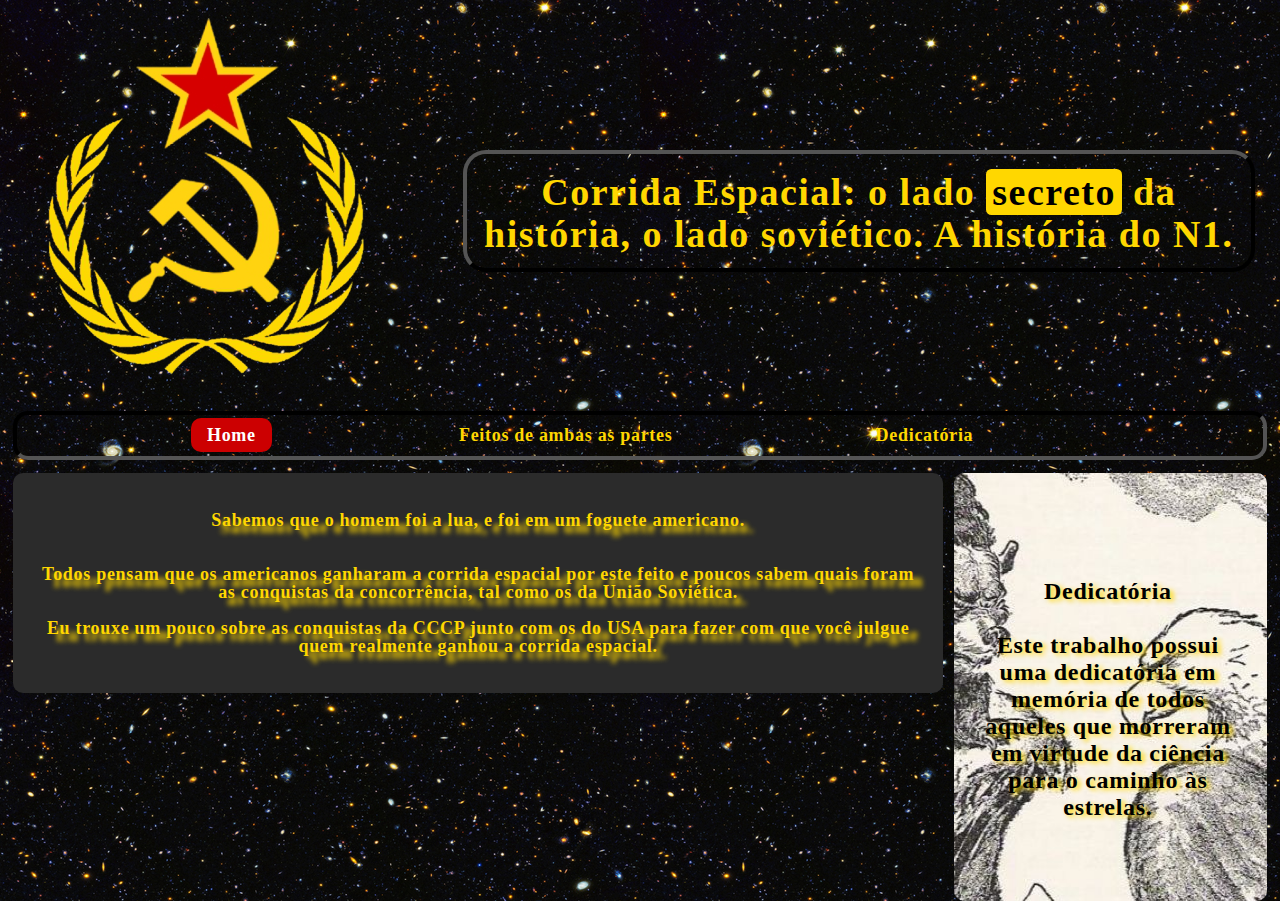
<file: projeto_html/Index.html>
<!DOCTYPE html>
<meta charset="UTF-8">
<meta name="viewport" content="width=device-width, initial-scale=1">

<audio id="Hino URSS" loop="true" preload="auto" autoplay src="./som/National anthem of the Soviet Union - 1944 version.mp3" hidden="true"> </audio>

<html>
	<head>
		<title>The North</title>	
        <link rel="stylesheet" type="text/css" href="main_code.css"/>
        <link rel="icon" type="image/ico" href="imagens/blackstar.png"/>
	</head>

	<body background="imagens/stars.png">
        
	<div class="container">
            <div id="logo"> <a href="Index.html"> <img class="responsive" src="imagens/logo.png"/> </a> </div>
            <div class="bloco-titulo">
                <h1 class="titulo" align="center">
         <!--texto-->   Corrida Espacial: o lado
                            <button onclick="location.href='нераскрытым.html'" class="button">
         <!--texto-->           secreto
                            </button>
         <!--texto-->   da história, o lado soviético. A história do N1.
                </h1>  <!-- fim do titulo -->
            </div> <!-- fim do bloco-titulo -->
            <div class="clear"></div>

            <nav class="barradnav">
                    <div class="fonte1"> 
                        <a class="ativo" href="Index.html">Home</a>          
                        <a href="Feitos.html">Feitos de ambas as partes</a>
                        <a href="Dedicatoria.html">Dedicatória</a>
                    </div><!-- fim da fonte1 -->
            </nav> <!-- fim da barra de navegação -->
            
	    <a href="Dedicatoria.html">
                <div class="blocodireito">
                    <div class="type19">
                        <h1> Dedicatória </h1>
                        <br>
                        <p> Este trabalho possui uma dedicatória em memória de todos aqueles que morreram em virtude da ciência para o caminho às estrelas.</p>
                    </div> <!-- fim type19 -->
                </div> <!-- fim do blocodireito -->
            </a> <!-- fim link no bloco -->
            <div class="blococentral">
                <div class="typeblococentral">
                    <br><p> Sabemos que o homem foi a lua, e foi em um foguete americano.</p><br><br><p> Todos pensam que os americanos ganharam a corrida espacial por este feito e poucos sabem quais foram as conquistas da concorrência, tal como os da União Soviética. </p><br><p> Eu trouxe um pouco sobre as conquistas da CCCP junto com os do USA para fazer com que você julgue quem realmente ganhou a corrida espacial.</p><br>
                </div> <!-- fim da typeblococentral -->            
            </div> <!-- fim blococentral -->
        </div><!-- fim do container -->
    	</body>
</html>
</file>
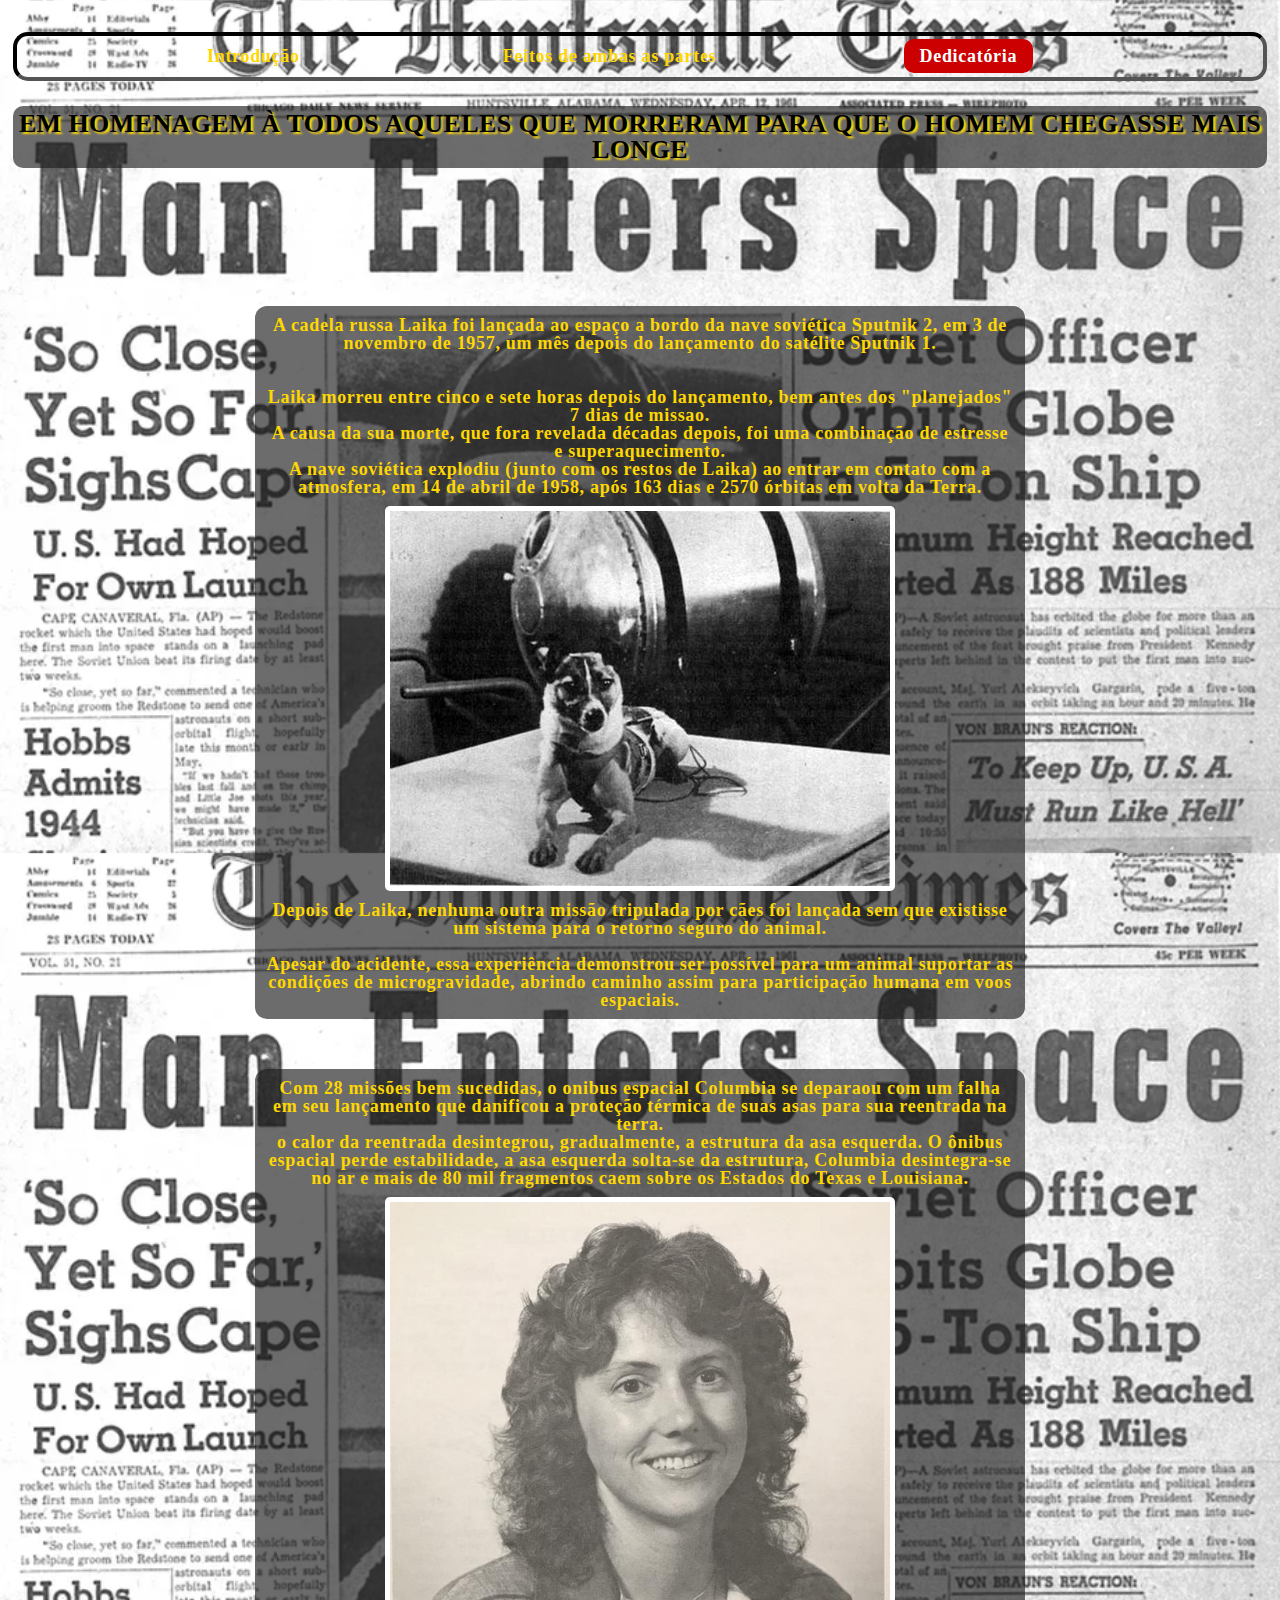
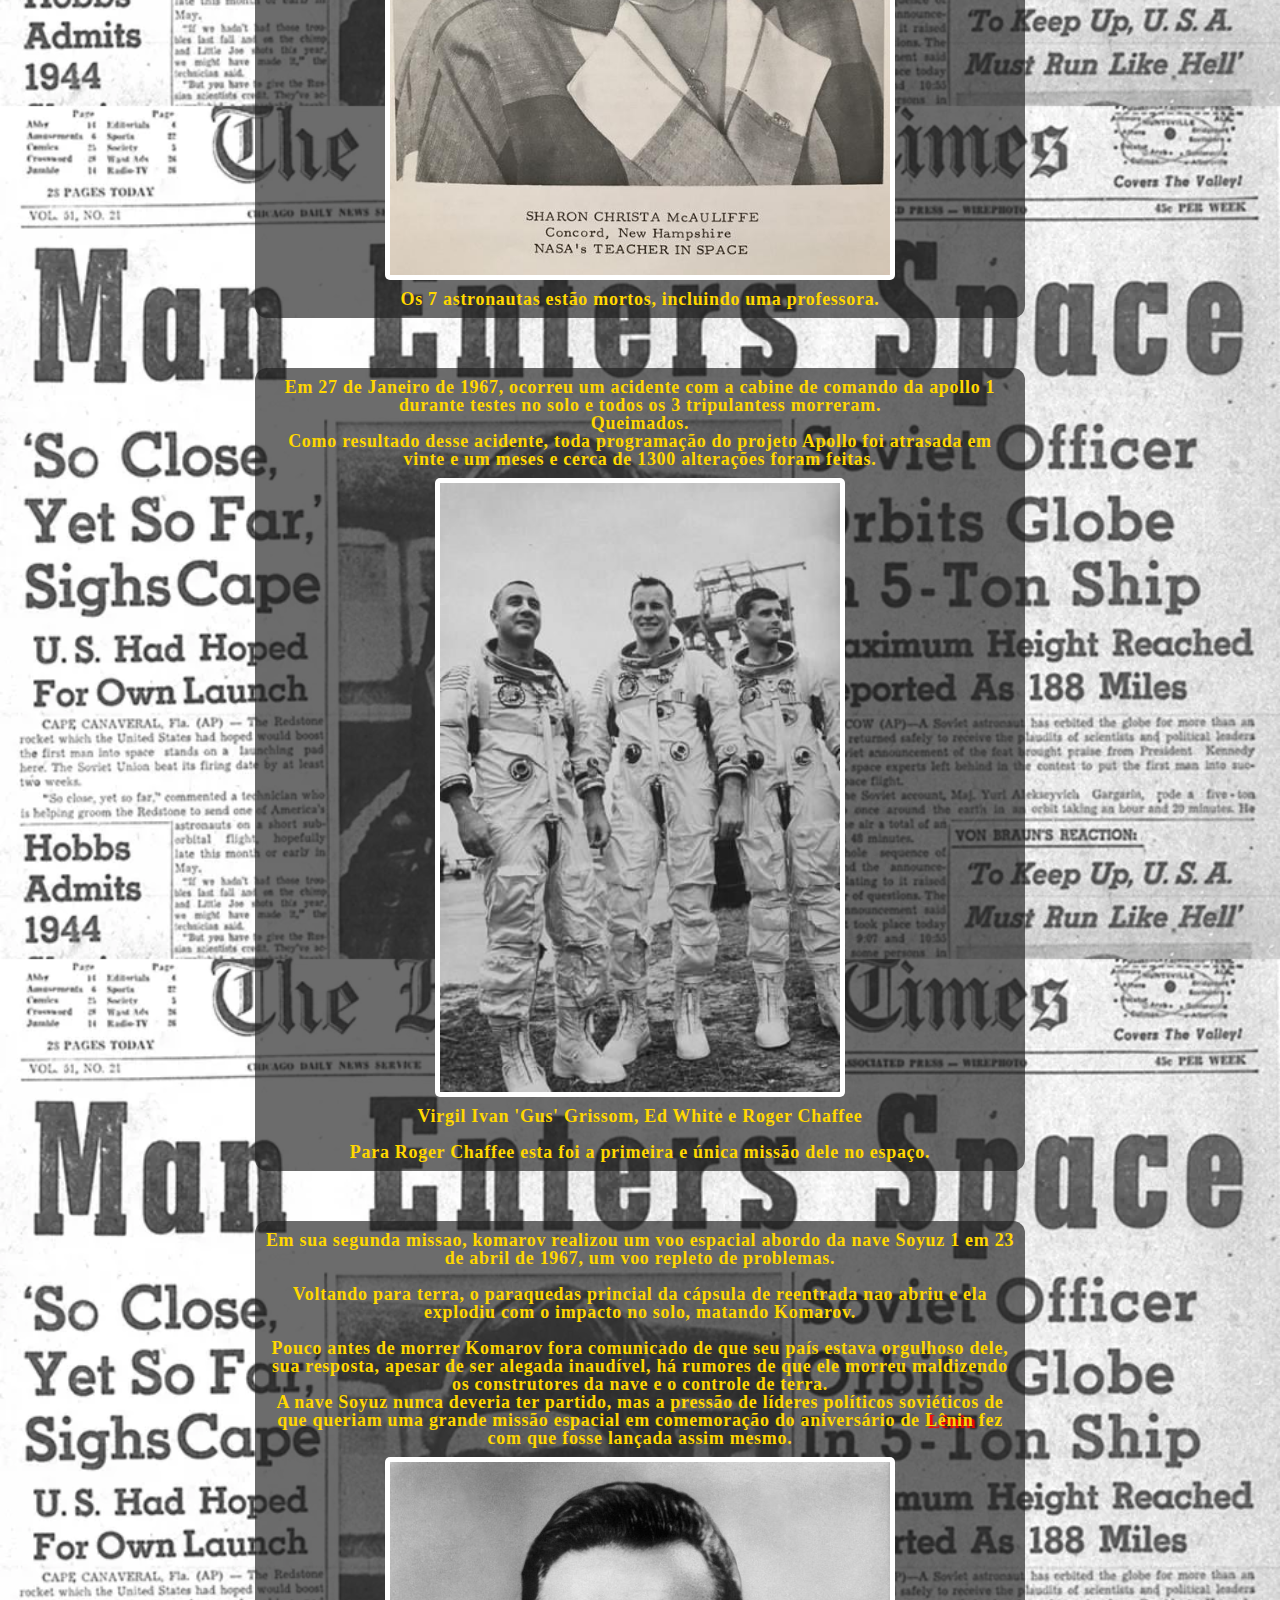
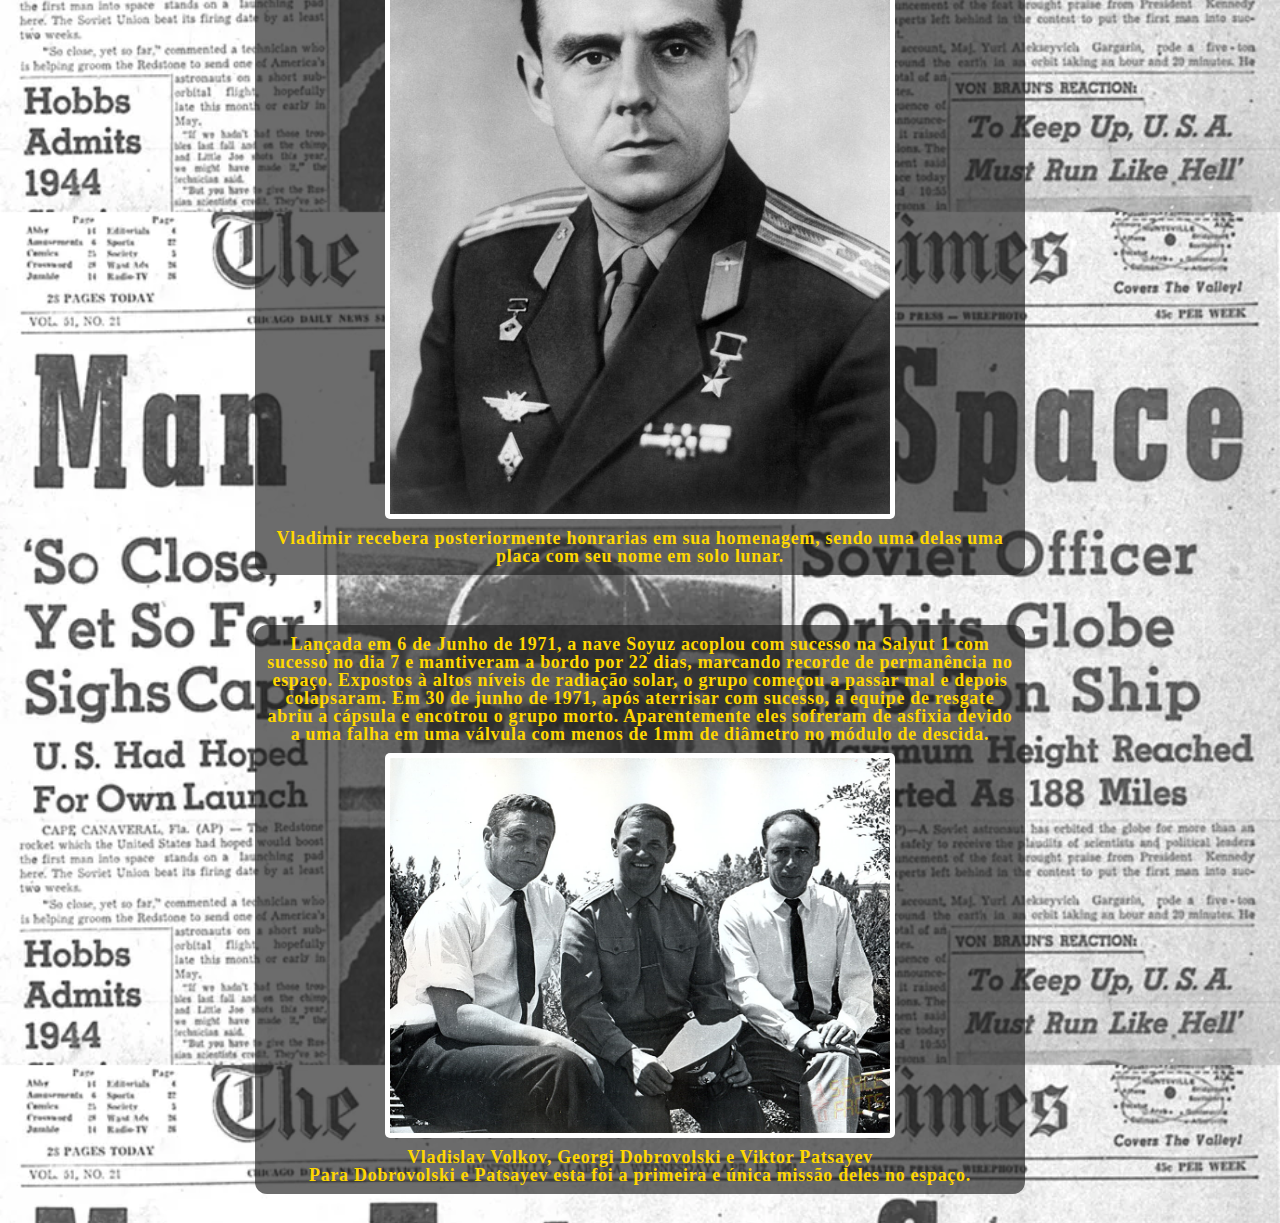
<file: projeto_html/Dedicatoria.html>
<!DOCTYPE html>
<meta charset="UTF-8">

<html>
	<head>
	<title>The North</title>	
        <link rel="stylesheet" type="text/css" href="main_code.css"/>
        <link rel="icon" type="image/ico" href="imagens/blackstar.png"/>
	</head>

	<body background="imagens/journal.jpg" style="background-size:contain">
        <div class="container"><br></br>
            <nav class="barradnav">
                    <div class="fonte1"> 
                        <a href="Index.html">Introdução</a>          
                        <a href="Feitos.html">Feitos de ambas as partes</a>
                        <a class="ativo" href="Dedicatoria.html">Dedicatória</a>
                    </div><!-- fim da fonte1 -->
            </nav> <!-- fim da barra de navegação -->
            <div class="blococentral2">EM HOMENAGEM À TODOS AQUELES QUE MORRERAM PARA QUE O HOMEM CHEGASSE MAIS LONGE</div>
            <div class="blococentraldedica">
                <div class="fonte1">
                    <p>A cadela russa Laika foi lançada ao espaço a bordo da nave soviética Sputnik 2, em 3 de novembro de 1957, um mês depois do lançamento do satélite Sputnik 1.<div class="clear"></div><br></br>
                    <p>Laika morreu entre cinco e sete horas depois do lançamento, bem antes dos "planejados" 7 dias de missao.<div class="clear"></div>
                    <p>A causa da sua morte, que fora revelada décadas depois, foi uma combinação de estresse e superaquecimento.
                    <p>A nave soviética explodiu (junto com os restos de Laika) ao entrar em contato com a atmosfera, em 14 de abril de 1958, após 163 dias e 2570 órbitas em volta da Terra.
                    <img src="imagens/laika.jpg" class="blocodeimagem">
                    <p>Depois de Laika, nenhuma outra missão tripulada por cães foi lançada sem que existisse um sistema para o retorno seguro do animal.<br></br>
                    <p>Apesar do acidente, essa experiência demonstrou ser possível para um animal suportar as condições de microgravidade, abrindo caminho assim para participação humana em voos espaciais.<div class="clear"></div>
                </div> <!-- fim -->
            </div> <!-- fim -->
            <div class="blococentraldedica">
                <div class="fonte1">
                    <p> Com 28 missões bem sucedidas, o onibus espacial Columbia se deparaou com um falha em seu lançamento que danificou a proteção térmica de suas asas para sua reentrada na terra.<div class="clear"></div> 
                    <p>o calor da reentrada desintegrou, gradualmente, a estrutura da asa esquerda. O ônibus espacial perde estabilidade, a asa esquerda solta-se da estrutura, Columbia desintegra-se no ar e mais de 80 mil fragmentos caem sobre os Estados do Texas e Louisiana.<div class="clear"></div>
                    <img src="imagens/teacher.jpg" class="blocodeimagem">
                    <p> Os 7 astronautas estão mortos, incluindo uma professora.
                </div> <!-- fim -->
            </div> <!-- fim -->
            <div class="blococentraldedica">
                <div class="fonte1">
                    <p> Em 27 de Janeiro de 1967, ocorreu um acidente com a cabine de comando da apollo 1 durante testes no solo e todos os 3 tripulantess morreram.<div class="clear"></div>Queimados.
                    <p>Como resultado desse acidente, toda programação do projeto Apollo foi atrasada em vinte e um meses e cerca de 1300 alterações foram feitas.
                    <img src="imagens/apollo1.jpeg" class="blocodeimagem">
                    <p>Virgil Ivan 'Gus' Grissom, Ed White e Roger Chaffee<br></br>
                    <P>Para Roger Chaffee esta foi a primeira e única missão dele no espaço.
                </div> <!-- fim da fonte1 -->
            </div> <!-- fim blococentraldedica -->
            <div class="blococentraldedica">
                <div class="fonte1">
                    <p>Em sua segunda missao, komarov realizou um voo espacial abordo da nave Soyuz 1 em 23 de abril de 1967, um voo repleto de problemas.<br></br> Voltando para terra, o paraquedas princial da cápsula de reentrada nao abriu e ela explodiu com o impacto no solo, matando Komarov.<br></br> Pouco antes de morrer Komarov fora comunicado de que seu país estava orgulhoso dele, sua resposta, apesar de ser alegada inaudível, há rumores de que ele morreu maldizendo os construtores da nave e o controle de terra.<div class="clear"></div> A nave Soyuz nunca deveria ter partido, mas a pressão de líderes políticos soviéticos de que queriam uma grande missão espacial em comemoração do aniversário de <span id="enfase2">Lênin</span> fez com que fosse lançada assim mesmo.
                <img src="imagens/vladimirkomarov.jpg" class="blocodeimagem">
                <p> Vladimir recebera posteriormente honrarias em sua homenagem, sendo uma delas uma placa com seu nome em solo lunar.
                </div><!-- fum fonte1 -->
            </div> <!-- fim blococentraldedica -->
            <div class="blococentraldedica">
                <div class="fonte1">
                    <p>Lançada em 6 de Junho de 1971, a nave Soyuz acoplou com sucesso na Salyut 1 com sucesso no dia 7 e mantiveram a bordo por 22 dias, marcando recorde de permanência no espaço. Expostos à altos níveis de radiação solar, o grupo começou a passar mal e depois colapsaram. Em 30 de junho de 1971, após aterrisar com sucesso, a equipe de resgate abriu a cápsula e encotrou o grupo morto. Aparentemente eles sofreram de asfixia devido a uma falha em uma válvula com menos de 1mm de diâmetro no módulo de descida.
                <img src="imagens/soyuz-11.jpg" class="blocodeimagem">
                    <p>Vladislav Volkov, Georgi Dobrovolski e Viktor Patsayev
                    <P>Para Dobrovolski e Patsayev esta foi a primeira e única missão deles no espaço.
                </div><!-- fim fonte1 -->
            </div> <!-- fim blococentraldedica -->
        </div><!-- fim do container -->
    </body>

    <embed id="Hino URSS" autobuffer="" loop="true" preload="auto" src="./som/National anthem of the Soviet Union - 1944 version.mp3" loop="true" hidden="true" autostart="true"></embed>
</html>
</file>
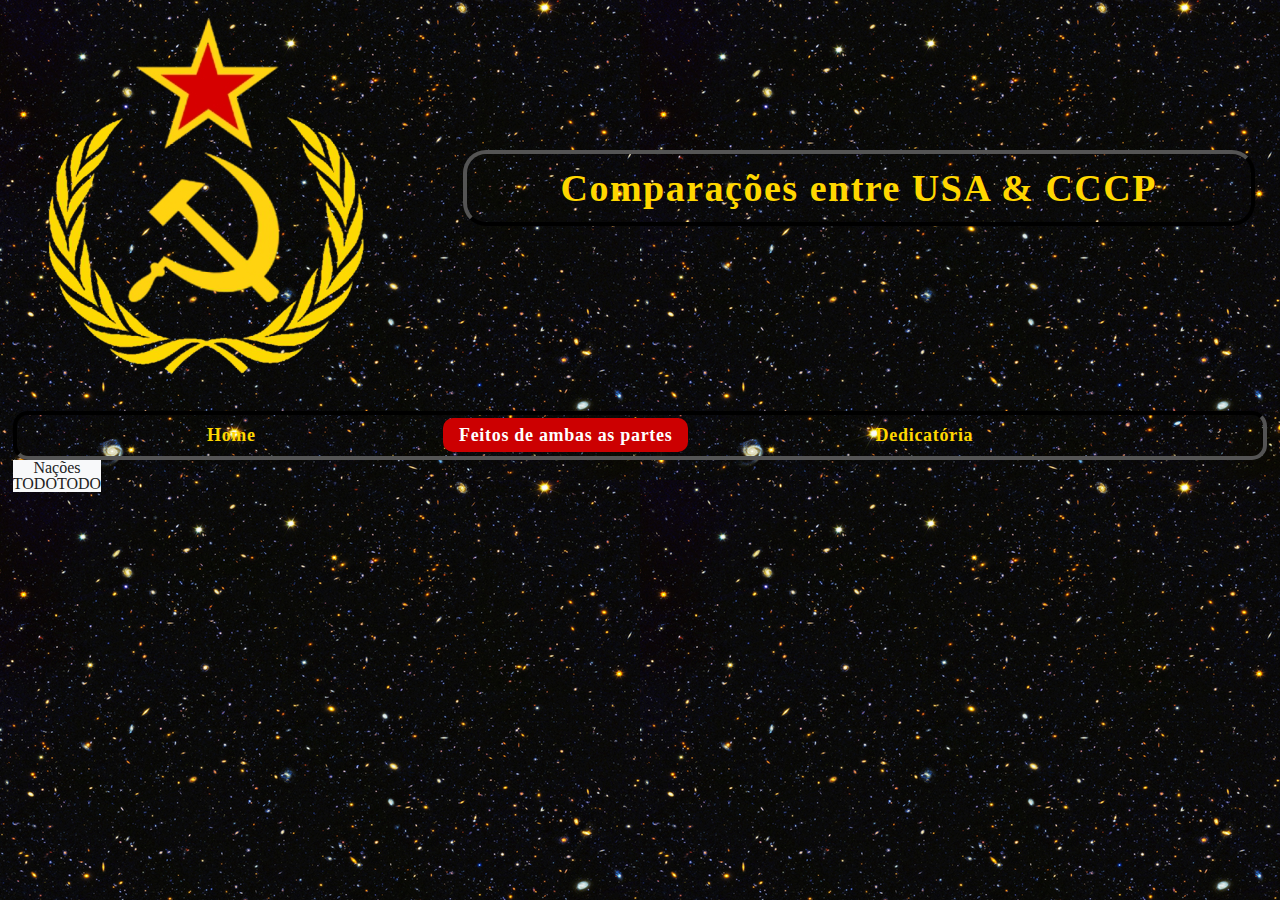
<file: projeto_html/Feitos.html>
<!DOCTYPE html>
<meta charset="UTF-8">

<html>
	<head>
	<title>The North</title>	
        <link rel="stylesheet" type="text/css" href="main_code.css"/>
        <link rel="icon" type="image/ico" href="imagens/blackstar.png"/>
	</head>

	<body background="imagens/stars.png">
        <div class="container">

        <div id="logo"> <a href="Index.html"> <img src="imagens/logo.png"/> </a> </div>

	<div class="bloco-titulo"><h1 class="titulo" align="center">Comparações entre USA & CCCP </h1></div>
	<div class="clear">	</div>
        
	<nav class="barradnav">
		<div class="fonte1"> 
                	<a href="Index.html">Home</a>          
                        <a class="ativo" href="Feitos.html">Feitos de ambas as partes</a>
			<a href="Dedicatoria.html">Dedicatória</a>
        	</div><!-- fim da fonte1 -->
        </nav> <!-- fim da barra de navegação -->

            <div class="tabela">
                <table>
                    <thead><tr><th colspan="2">Nações</th></tr></thead>
                    <tbody>

                        <th>TODO</th>
                        <th>TODO</th>

                    </tbody>
                </table>

        </div>
	</body>


</html>
</file>
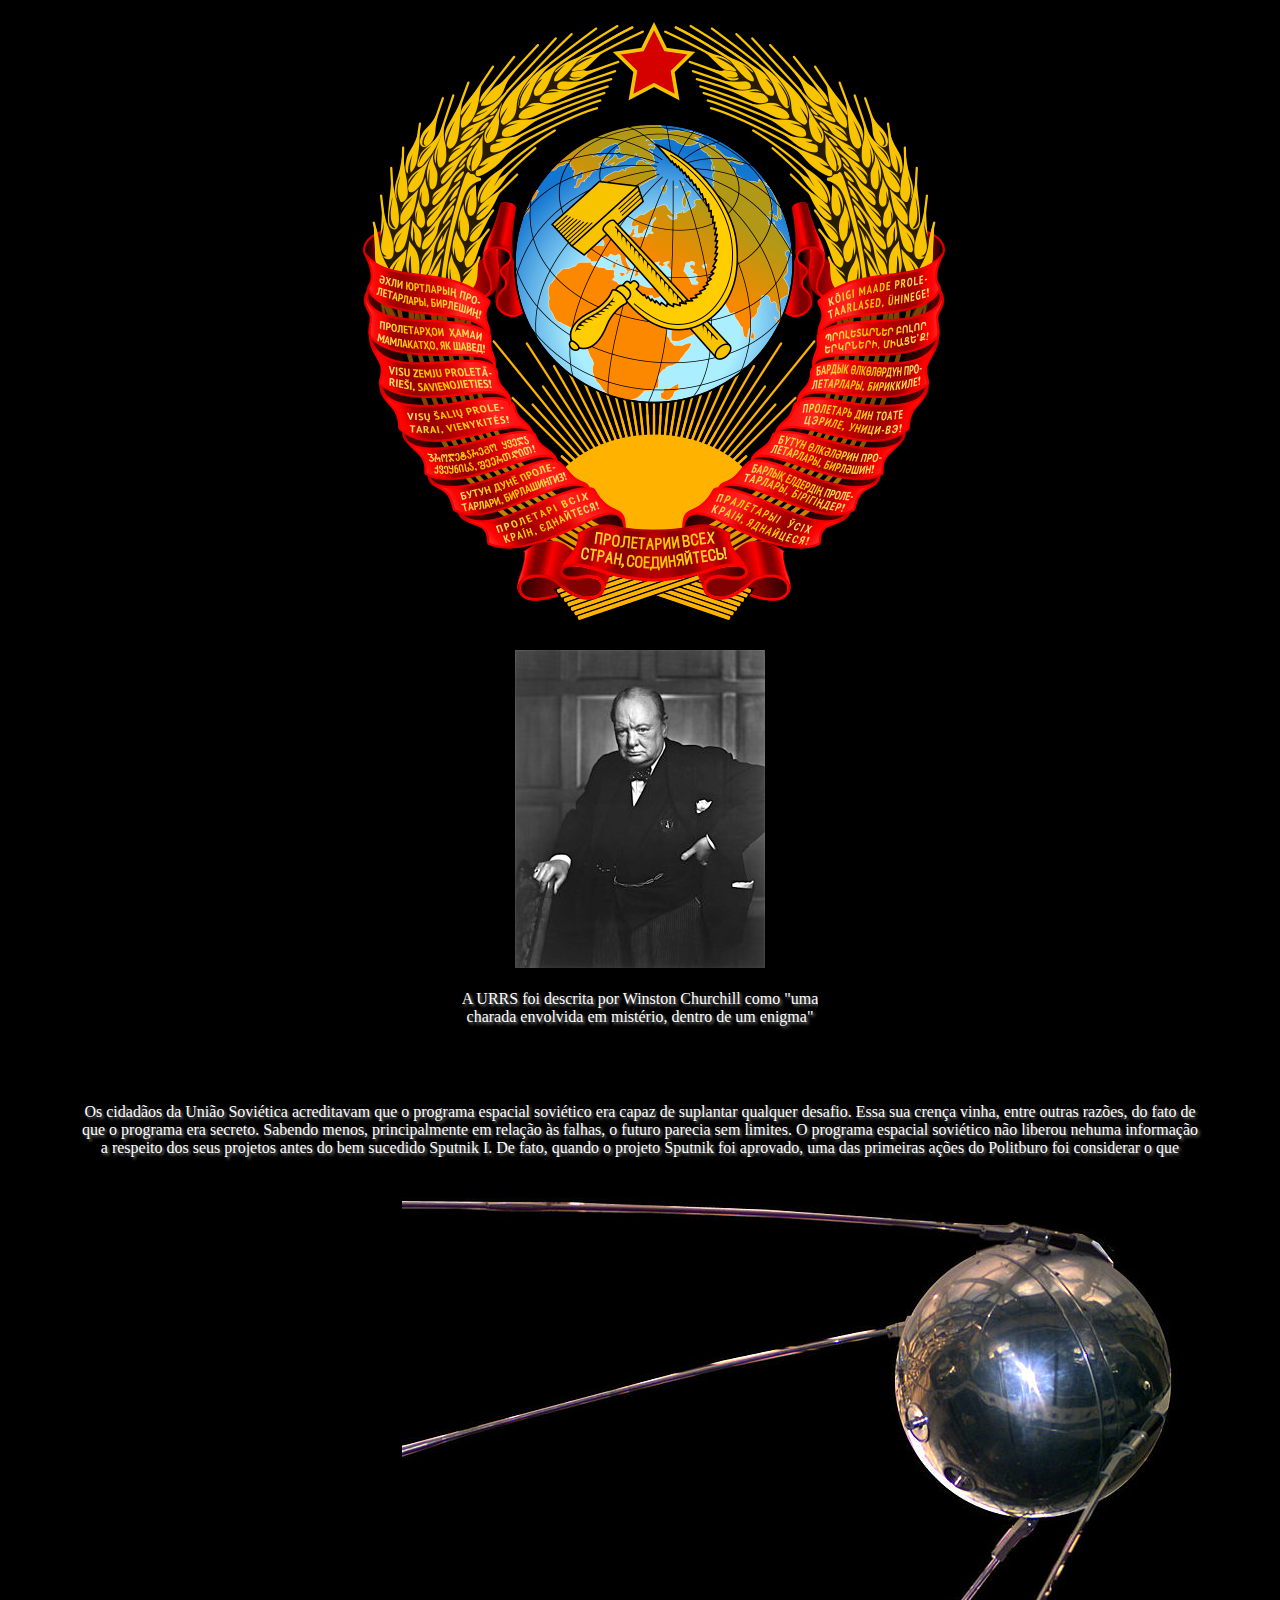
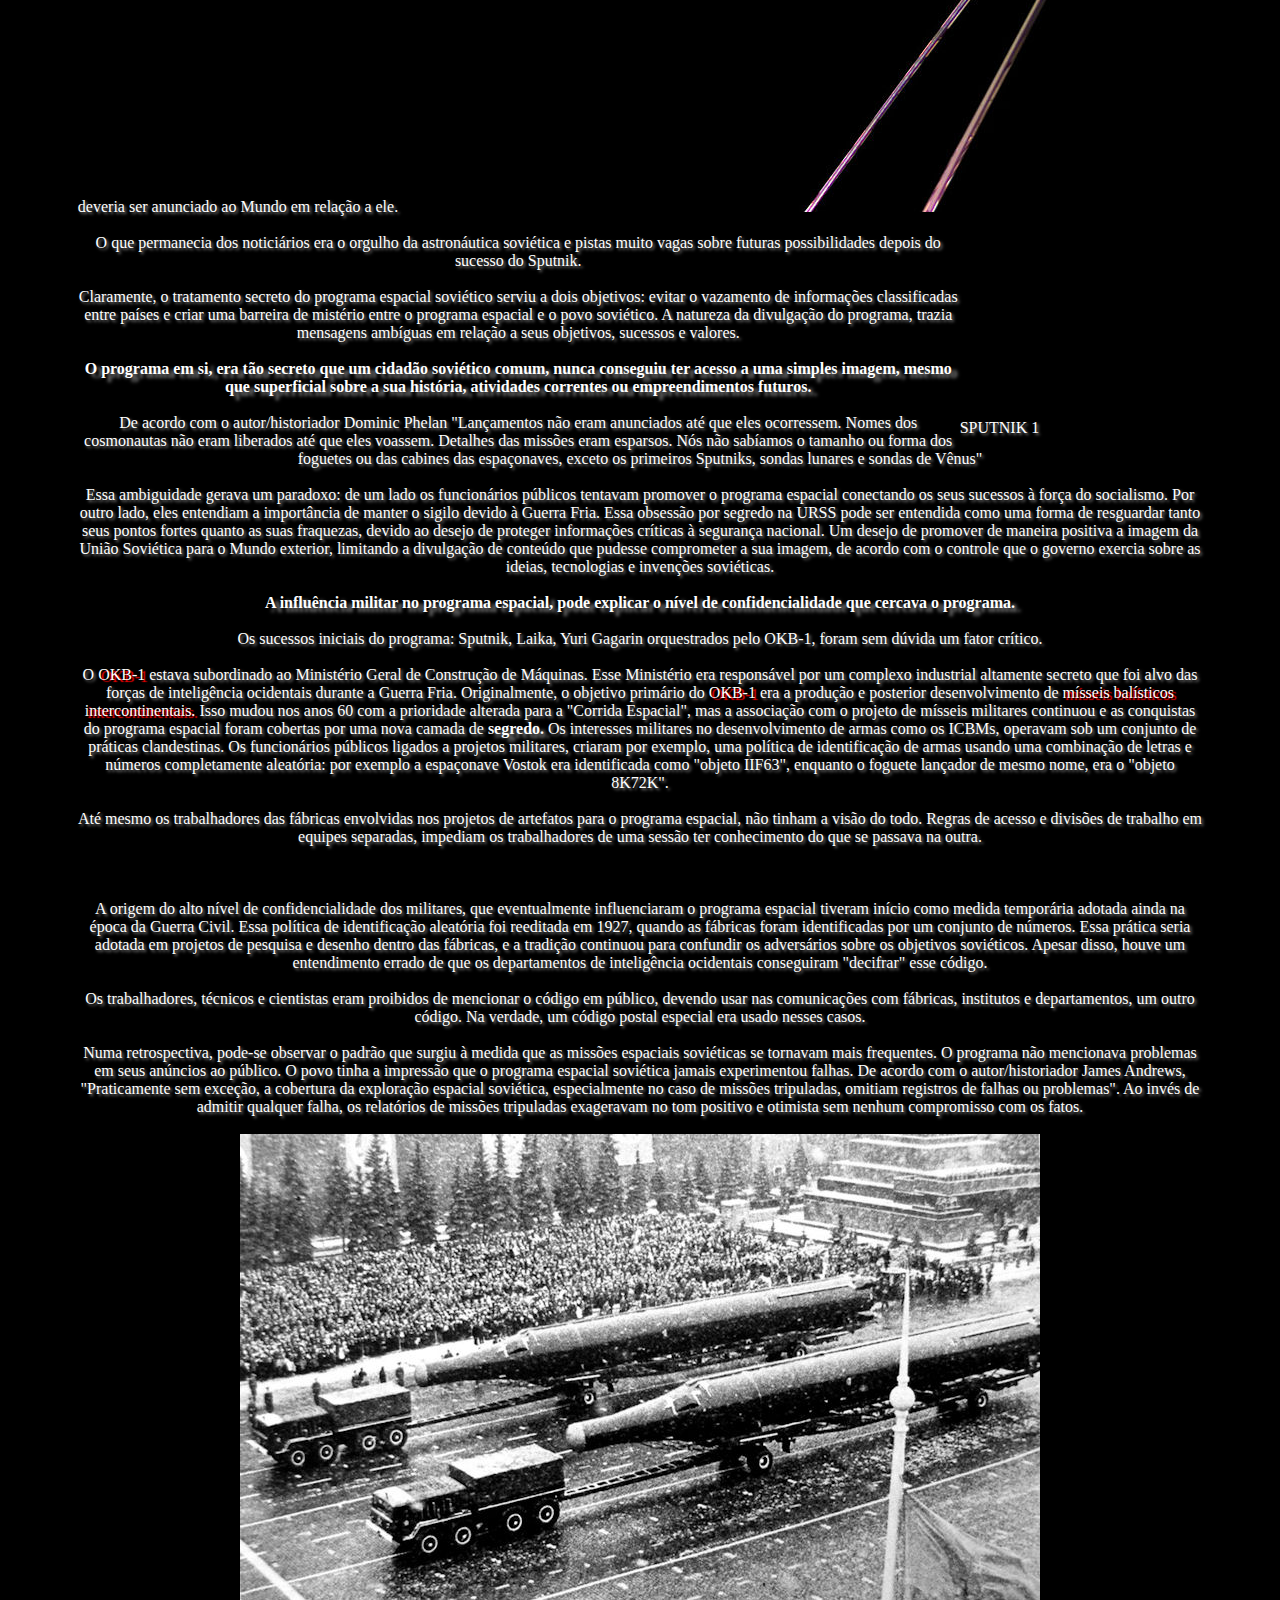
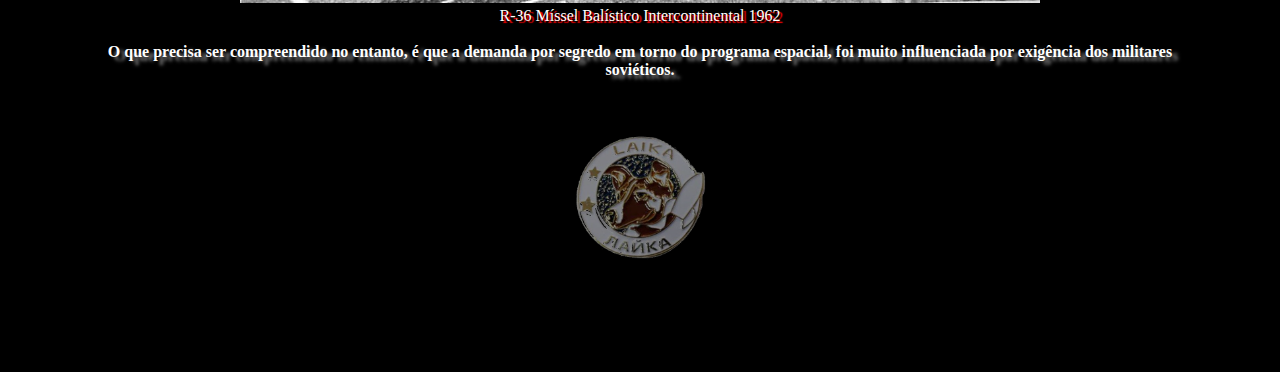
<file: projeto_html/нераскрытым.html>
<!DOCTYPE html>
<meta charset="UTF-8">

<html>
	<head>
		<title>нераскрытым</title>
        <script src="okay.js"></script>
        <link rel="stylesheet" type="text/css" href="main_code.css"/>
        <link rel="icon" type="image/ico" href="imagens/blackstar.png"/>
        <audio id="audio">
            <source preload="auto" src="som/sputnik1beep.mp3" type="audio/mpeg">
        </audio>
	</head>

	<body style="background-color: black">
        <div class="нераскрытым"><img src="imagens/582px-State_Emblem_of_the_Soviet_Union.svg.png"/></div>
        <div class="нераскрытымbloco">
            <div class="нераскрытымchurchill">
                <div class="clearfix">
                    <img src="imagens/churchill.jpg"><br></br>
                    A URRS foi descrita por Winston Churchill como "uma charada envolvida em mistério, dentro de um enigma"<BR></br>
                </div>
            </div>
            <br></br>Os cidadãos da União Soviética acreditavam que o programa espacial soviético era capaz de suplantar qualquer desafio. Essa sua crença vinha, entre outras razões, do fato de que o programa era secreto. Sabendo menos, principalmente em relação às falhas, o futuro parecia sem limites. O programa espacial soviético não liberou nehuma informação a respeito dos seus projetos antes do bem sucedido Sputnik I. De fato, quando o projeto Sputnik foi aprovado, uma das primeiras ações do Politburo foi considerar o que deveria ser anunciado ao Mundo em relação a ele.
            <img src="imagens/sputnik.jpg" onmouseenter="playAudio()" onmouseout="stopAudio()">
            <div class="нераскрытымblocodireito">SPUTNIK 1</div><br></br>
O que permanecia dos noticiários era o orgulho da astronáutica soviética e pistas muito vagas sobre futuras possibilidades depois do sucesso do Sputnik.<br></br> Claramente, o tratamento secreto do programa espacial soviético serviu a dois objetivos: evitar o vazamento de informações classificadas entre países e criar uma barreira de mistério entre o programa espacial e o povo soviético. A natureza da divulgação do programa, trazia mensagens ambíguas em relação a seus objetivos, sucessos e valores.<br></br><span id="enfase1"> O programa em si, era tão secreto que um cidadão soviético comum, nunca conseguiu ter acesso a uma simples imagem, mesmo que superficial sobre a sua história, atividades correntes ou empreendimentos futuros.</span><br></br> De acordo com o autor/historiador Dominic Phelan "Lançamentos não eram anunciados até que eles ocorressem. Nomes dos cosmonautas não eram liberados até que eles voassem. Detalhes das missões eram esparsos. Nós não sabíamos o tamanho ou forma dos foguetes ou das cabines das espaçonaves, exceto os primeiros Sputniks, sondas lunares e sondas de Vênus"<br></br>Essa ambiguidade gerava um paradoxo: de um lado os funcionários públicos tentavam promover o programa espacial conectando os seus sucessos à força do socialismo. Por outro lado, eles entendiam a importância de manter o sigilo devido à Guerra Fria. Essa obsessão por segredo na URSS pode ser entendida como uma forma de resguardar tanto seus pontos fortes quanto as suas fraquezas, devido ao desejo de proteger informações críticas à segurança nacional. Um desejo de promover de maneira positiva a imagem da União Soviética para o Mundo exterior, limitando a divulgação de conteúdo que pudesse comprometer a sua imagem, de acordo com o controle que o governo exercia sobre as ideias, tecnologias e invenções soviéticas.<br></br><span id="enfase1">A influência militar no programa espacial, pode explicar o nível de confidencialidade que cercava o programa.</span><br></br>Os sucessos iniciais do programa: Sputnik, Laika, Yuri Gagarin orquestrados pelo OKB-1, foram sem dúvida um fator crítico.<br></br> O <span id="enfase2">OKB-1</span> estava subordinado ao Ministério Geral de Construção de Máquinas. Esse Ministério era responsável por um complexo industrial altamente secreto que foi alvo das forças de inteligência ocidentais durante a Guerra Fria. Originalmente, o objetivo primário do <span id="enfase2">OKB-1</span> era a produção e posterior desenvolvimento de <span id="enfase2">mísseis balísticos intercontinentais.</span> Isso mudou nos anos 60 com a prioridade alterada para a "Corrida Espacial", mas a associação com o projeto de mísseis militares continuou e as conquistas do programa espacial foram cobertas por uma nova camada de <span id ="enfase1">segredo.</span> Os interesses militares no desenvolvimento de armas como os ICBMs, operavam sob um conjunto de práticas clandestinas. Os funcionários públicos ligados a projetos militares, criaram por exemplo, uma política de identificação de armas usando uma combinação de letras e números completamente aleatória: por exemplo a espaçonave Vostok era identificada como "objeto IIF63", enquanto o foguete lançador de mesmo nome, era o "objeto 8K72K".<br></br> Até mesmo os trabalhadores das fábricas envolvidas nos projetos de artefatos para o programa espacial, não tinham a visão do todo. Regras de acesso e divisões de trabalho em equipes separadas, impediam os trabalhadores de uma sessão ter conhecimento do que se passava na outra.<br></br><br></br>A origem do alto nível de confidencialidade dos militares, que eventualmente influenciaram o programa espacial tiveram início como medida temporária adotada ainda na época da Guerra Civil. Essa política de identificação aleatória foi reeditada em 1927, quando as fábricas foram identificadas por um conjunto de números. Essa prática seria adotada em projetos de pesquisa e desenho dentro das fábricas, e a tradição continuou para confundir os adversários sobre os objetivos soviéticos. Apesar disso, houve um entendimento errado de que os departamentos de inteligência ocidentais conseguiram "decifrar" esse código.<br></br>Os trabalhadores, técnicos e cientistas eram proibidos de mencionar o código em público, devendo usar nas comunicações com fábricas, institutos e departamentos, um outro código. Na verdade, um código postal especial era usado nesses casos.<br></br>Numa retrospectiva, pode-se observar o padrão que surgiu à medida que as missões espaciais soviéticas se tornavam mais frequentes. O programa não mencionava problemas em seus anúncios ao público. O povo tinha a impressão que o programa espacial soviética jamais experimentou falhas. De acordo com o autor/historiador James Andrews, "Praticamente sem exceção, a cobertura da exploração espacial soviética, especialmente no caso de missões tripuladas, omitiam registros de falhas ou problemas". Ao invés de admitir qualquer falha, os relatórios de missões tripuladas exageravam no tom positivo e otimista sem nenhum compromisso com os fatos.<br></br>
            <img src="imagens/r-36.jpg"><div class="clear"></div>
            <span id="enfase2">R-36 Míssel Balístico Intercontinental 1962</span><br></br>
            <p id="enfase1">O que precisa ser compreendido no entanto, é que a demanda por segredo em torno do programa espacial, foi muito influenciada por exigência dos militares soviéticos.</p>
        </div> <!-- fim нераскрытымbloco -->
        <button onclick="location.href='Index.html'" style="background-size: 165px auto" class="нераскрытымbutton"></button>
    </body>
</html>
</file>
<file: projeto_html/main_code.css>
html, body, div, span, applet, object, iframe,
h1, h2, h3, h4, h5, h6, p, blockquote, pre,
a, abbr, acronym, address, big, cite, code,
del, dfn, em, img, ins, kbd, q, s, samp,
small, strike, strong, sub, sup, tt, var,
b, u, i, center,
dl, dt, dd, ol, ul, li,
fieldset, form, label, legend,
table, caption, tbody, tfoot, thead, tr, th, td,
article, aside, canvas, details, embed, 
figure, figcaption, footer, header, hgroup, 
menu, nav, output, ruby, section, summary,
time, mark, audio, video {
    margin: 0;
    padding: 0;
    border: 0;
    font-size: 100%;
    font: inherit;
    vertical-align: baseline;
}
/* HTML5 display-role reset for older browsers */
article, aside, details, figcaption, figure, 
footer, header, hgroup, menu, nav, section {
    display: block;
}
body {
    line-height: 1;
}
ol, ul {
    list-style: none;
}
blockquote, q {
    quotes: none;
}
blockquote:before, blockquote:after,
q:before, q:after {
    content: '';
    content: none;
}
table {
    border-collapse: collapse;
    border-spacing: 0;
}

                        /* FIM CSS RESET */

.container {
        display: block;
        margin: 0% 1% 1% 1%;
    }    
#logo {
        display: block;
        float: left;
	margin-botton: inherit;
    }
                        /* Título Principal*/

.bloco-titulo{
        border:4.5px outset Black;
        padding: 15px;
        background-color: Transparent;
        border-radius: 23px;
        width: auto;
        margin-left: 450px;    
        position: relative;
        top: 150px;
	margin-right: inherit;
    }

.titulo { 
        font-family: "Didot", Serif;
        font-size:38px;
        letter-spacing: 1.5px;
        font-weight: bold;
        text-align: center;
        color:#FFD700;
    }

.clearfix {
        overflow: auto;
    }

                        /*Fontes*/

.fonte1 {
        font-family: "Didot", Serif;
        font-weight: bold;
        font-size: 18px;
        text-align: center ;
        color: #FFD700;
        letter-spacing: 0.7px;
    }
.type19 {
        font-family: "Didot", Serif;
        color: BLACK;
        font-weight: bold;
        font-size: 24px;
        letter-spacing: 0.7px;
        text-shadow: 3.5px 2.3px 5.5px #FFD700;
        padding: 105px 35px 80px 30px;
        text-align: center;
    }
.typeblococentral {
        font-family: "Didot", Serif;
        font-weight: bold;
        font-size: 18px;
        letter-spacing: 0.7px;
        color: #FFD700;
        text-align: center ;
        text-shadow: 9px 7px 5px #FFD700;
    }
#enfase1 {
        text-shadow: 6px 4px 3.5px gray;
        font-weight: bold;
    }
#enfase2 {
        text-shadow: 3px 2px 1px red;
    }

                      /*botão*/ 

.button {
        background-color: #FFD700;
        border: none;
        border-radius: 5.5px;
        font-family: "Didot", Serif;
        font-size: 38px;
        font-weight: bold;
        text-align: center;
        letter-spacing: 1.5px;
        color: black;
        cursor: pointer;
        transition-duration: 0.4s;
    }
.button:hover {
        background-color: #CC0001;
        color: Black;
    }
.button:active {
        background-color: White;        
        cursor: not-allowed;
    }


                        /*barra de navegação*/
                    
.barradnav {
        border: 4.5px inset Black;
        background-color: Transparent;
        border-radius: 15px;
        height: 35px;
        /*margin: 0% 2% 0% 2%; */
        clear: both;
        padding: 3px;
        overflow: auto;
    }
.barradnav a {
        text-decoration: none;       
        float: left;
        display: block;
        color: #FFD700;
        padding: 8px 16px;
        border-radius: 10px;
        margin-left: 13.8%;   
    }
.barradnav a:hover {
        background-color: #CC0001;
        color: black;
    }
.barradnav a.ativo {
        background-color: #CC0001;
        color: white;
    }

                        /*blocos*/
.blocodireito {
        background-image: url("imagens/eaglevsbear.jpg");
        background-repeat: no-repeat;
        background-position: center;
        border-radius: 10px;        
        float: right;
        width: 25%;
        margin-top: 1%;
        line-height: normal;
    }
.blococentral {
        background-color: rgb(43, 43, 43);
        border-radius: 10px;
        margin-top: 1%;
        float: left;
        width: 71%;
        padding: 20px;
    }   
.blococentral2 {
        background-color: rgba(29, 29, 29, 0.65);
        border-radius: 10px;
        margin-top: 2%;
        margin-bottom: 11%;
        float: center;
        width: auto;
        padding: 5px;
        font-family: "Didot", Serif;
        text-align: center;
        color: black;
        font-weight: bold;
        font-size: 26px;
        letter-spacing: 0.4px;
        text-shadow: 2.5px 1.5px 2px #FFD700;
    }
.blococentraldedica {
        background-color: rgba(29, 29, 29, 0.65);
        border-radius: 12px;
        border: normal; 
        width: 750px;
        margin: auto;
        padding: 10px;       
        margin-top: 4%;
    }
.blocodeimagem {
        background-color: white;
        border-radius: 5px;
        display: block;
        position: center;
        min-width: 400px;
        max-width: 500px;
        padding: 5px;
        margin: auto;
        margin-right: auto;
        margin-left: auto;
        margin-top: 10px;
        margin-bottom: 10px;
    }
.tabela {
        background-color: #f8f9fa;
        color: #222;
        margin: 1em 0;
        border: 1px solid #a2a9b1;
        border-collapse: collapse;
        text-align: center;
        display: table-row;
    }      
                         /*нераскрытым*/

.нераскрытым {
        display: block;
        margin-top: 1.7%;
        margin-right: auto;
        margin-left: auto;
        width:  43.350%;
    }
.нераскрытымbloco {
        display: block;
        margin: 2% 6% 2% 6%;
        position: relative;
        color: white;
        text-align: center;
        text-shadow: 2px 2px 3px gray;
        float: center;
        line-height: normal;
    }
.нераскрытымchurchill {
        border-radius: 15px;
        background-color:;
        margin-top: 2%;
        margin-bottom: 2%;
        margin-right: auto;
        margin-left: auto;
        width: 356.8px;
    }
.нераскрытымblocodireito {        
        float: right;
        text-align: center;
        line-height: normal;
        margin-top: 18%;
        margin-right: 164px;
        position: relative;
    }
.нераскрытымbutton { 
        position: relative;
        display: block;
        border: none;
        margin: auto;
        margin-left: auto;
        margin-right: auto;
        margin-top: 3%;
        margin-bottom: 7%;
        width: 165px;
        height: 165px;
        background-color: transparent;
        background-image: url("imagens/laikabadge.png");
        opacity: 0.57;
        transition: 0.4s;
        cursor: pointer;
    }
.нераскрытымbutton:hover {
        opacity: 1;
        
    }
                    /*Rodapé*/
</file>
